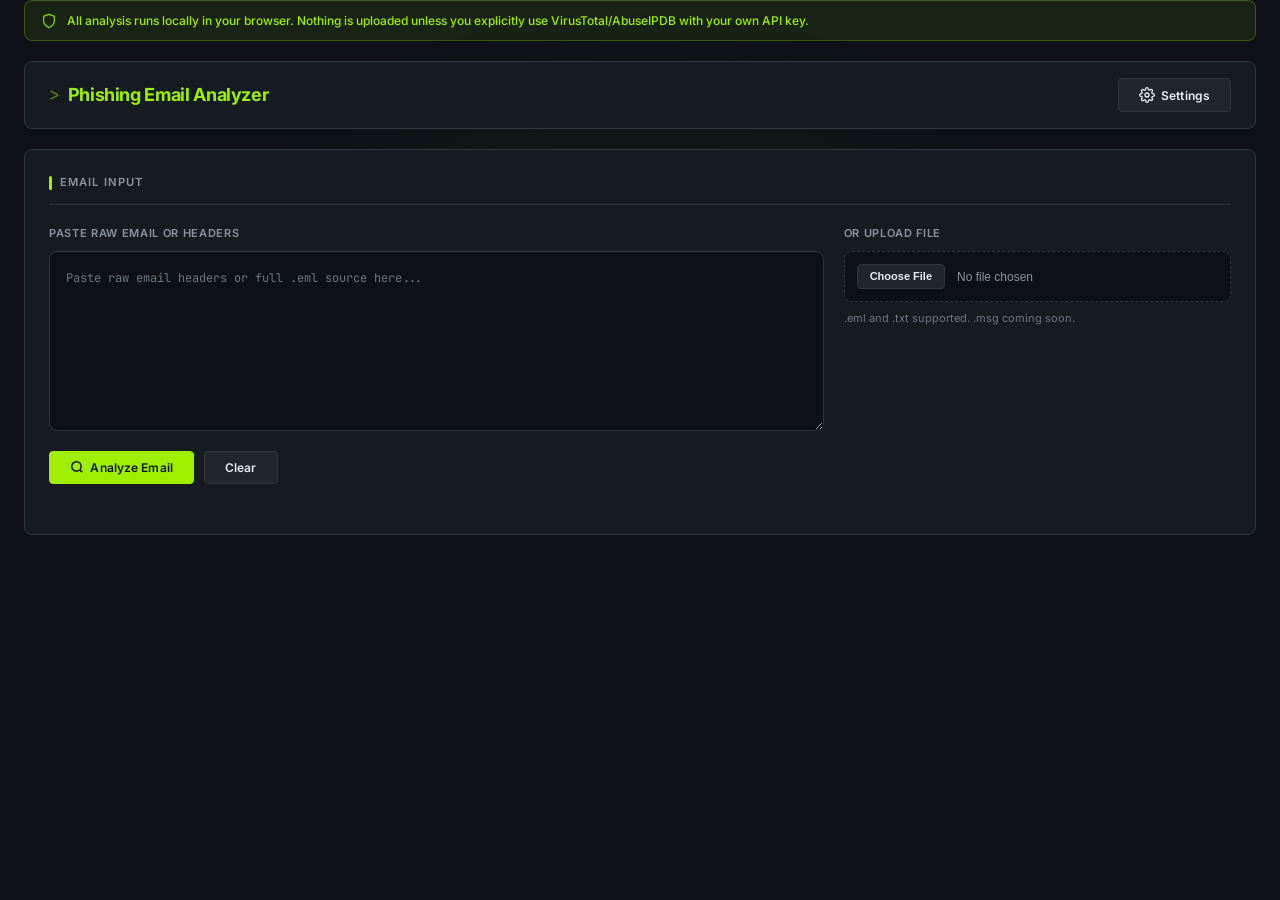
<file: index.html>
<!doctype html>
<html lang="en">
  <head>
    <meta charset="UTF-8" />
    <meta name="viewport" content="width=device-width, initial-scale=1.0" />
    <title>Phishing Email Analyzer</title>
    <link rel="preconnect" href="https://fonts.googleapis.com" />
    <link rel="preconnect" href="https://fonts.gstatic.com" crossorigin />
    <link
      href="https://fonts.googleapis.com/css2?family=Inter:wght@400;500;600;700;800&family=JetBrains+Mono:wght@400;500;600;700&display=swap"
      rel="stylesheet"
    />
    <link rel="stylesheet" href="styles/main.css" />
  </head>
  <body>
    <div class="app-container">
      <!-- Trust Banner -->
      <div class="trust-banner">
        <svg
          width="16"
          height="16"
          viewBox="0 0 24 24"
          fill="none"
          stroke="currentColor"
          stroke-width="2"
        >
          <path d="M12 22s8-4 8-10V5l-8-3-8 3v7c0 6 8 10 8 10z" />
        </svg>
        <span
          >All analysis runs locally in your browser. Nothing is uploaded unless
          you explicitly use VirusTotal/AbuseIPDB with your own API key.</span
        >
      </div>

      <!-- Header -->
      <header class="app-header">
        <h1>Phishing Email Analyzer</h1>
        <button id="settings-btn" class="btn btn-secondary" title="Settings">
          <svg
            width="16"
            height="16"
            viewBox="0 0 24 24"
            fill="none"
            stroke="currentColor"
            stroke-width="2"
          >
            <circle cx="12" cy="12" r="3" />
            <path
              d="M19.4 15a1.65 1.65 0 0 0 .33 1.82l.06.06a2 2 0 0 1 0 2.83 2 2 0 0 1-2.83 0l-.06-.06a1.65 1.65 0 0 0-1.82-.33 1.65 1.65 0 0 0-1 1.51V21a2 2 0 0 1-2 2 2 2 0 0 1-2-2v-.09A1.65 1.65 0 0 0 9 19.4a1.65 1.65 0 0 0-1.82.33l-.06.06a2 2 0 0 1-2.83 0 2 2 0 0 1 0-2.83l.06-.06a1.65 1.65 0 0 0 .33-1.82 1.65 1.65 0 0 0-1.51-1H3a2 2 0 0 1-2-2 2 2 0 0 1 2-2h.09A1.65 1.65 0 0 0 4.6 9a1.65 1.65 0 0 0-.33-1.82l-.06-.06a2 2 0 0 1 0-2.83 2 2 0 0 1 2.83 0l.06.06a1.65 1.65 0 0 0 1.82.33H9a1.65 1.65 0 0 0 1-1.51V3a2 2 0 0 1 2-2 2 2 0 0 1 2 2v.09a1.65 1.65 0 0 0 1 1.51 1.65 1.65 0 0 0 1.82-.33l.06-.06a2 2 0 0 1 2.83 0 2 2 0 0 1 0 2.83l-.06.06a1.65 1.65 0 0 0-.33 1.82V9a1.65 1.65 0 0 0 1.51 1H21a2 2 0 0 1 2 2 2 2 0 0 1-2 2h-.09a1.65 1.65 0 0 0-1.51 1z"
            />
          </svg>
          Settings
        </button>
      </header>

      <!-- Input Section -->
      <section id="input-section" class="panel">
        <h2>Email Input</h2>
        <div class="input-methods">
          <div class="input-method">
            <label for="email-input">Paste raw email or headers</label>
            <textarea
              id="email-input"
              placeholder="Paste raw email headers or full .eml source here..."
            ></textarea>
          </div>
          <div class="input-method">
            <label for="file-upload">Or upload file</label>
            <input type="file" id="file-upload" accept=".eml,.txt,.msg" />
            <small class="file-hint"
              >.eml and .txt supported. .msg coming soon.</small
            >
          </div>
        </div>
        <div class="input-actions">
          <button id="analyze-btn" class="btn btn-primary">
            <svg width="14" height="14" viewBox="0 0 24 24" fill="none" stroke="currentColor" stroke-width="2.5">
              <circle cx="11" cy="11" r="8"/><line x1="21" y1="21" x2="16.65" y2="16.65"/>
            </svg>
            Analyze Email
          </button>
          <button id="clear-btn" class="btn btn-secondary">Clear</button>
        </div>
        <div id="input-status" class="status-message"></div>
      </section>

      <!-- Quick Summary -->
      <section id="summary-section" class="panel hidden">
        <h2>Quick Summary</h2>
        <div id="summary-content"></div>
      </section>

      <!-- Verdict -->
      <section id="verdict-section" class="panel hidden">
        <h2>Analysis Result</h2>
        <div id="verdict-content"></div>
      </section>

      <!-- Authentication -->
      <section id="auth-section" class="panel hidden">
        <h2>Email Authentication</h2>
        <div id="auth-content"></div>
      </section>

      <!-- IOCs -->
      <section id="ioc-section" class="panel hidden">
        <h2>Indicators of Compromise</h2>
        <div id="ioc-content"></div>
      </section>

      <!-- Body & Language -->
      <section id="body-section" class="panel hidden">
        <h2>Body &amp; Language Analysis</h2>
        <div id="body-content"></div>
      </section>

      <!-- Headers -->
      <section id="headers-section" class="panel hidden">
        <h2>Email Headers</h2>
        <div id="headers-content"></div>
      </section>

      <!-- Settings Modal -->
      <div id="settings-modal" class="modal hidden">
        <div class="modal-content">
          <div class="modal-header">
            <h2>Settings</h2>
            <button id="close-settings" class="btn-close">&times;</button>
          </div>
          <div class="modal-body">
            <p class="settings-note">
              API keys are stored in this browser only. They are sent only to
              VirusTotal/AbuseIPDB when you click a lookup button.
            </p>

            <!-- Filled in by main.js: states plainly whether lookups can work
                 from wherever this page is currently being served. -->
            <div id="api-availability" class="api-notice"></div>

            <div class="setting-field">
              <label for="virustotal-key">VirusTotal API Key</label>
              <input
                type="password"
                id="virustotal-key"
                placeholder="Enter your VirusTotal API key"
              />
              <small>Used for URL, domain, IP, and file hash lookups</small>
            </div>

            <div class="setting-field">
              <label for="abuseipdb-key">AbuseIPDB API Key</label>
              <input
                type="password"
                id="abuseipdb-key"
                placeholder="Enter your AbuseIPDB API key"
              />
              <small>Used for IP address reputation lookups</small>
            </div>

            <div class="setting-field" id="proxy-field">
              <label for="cors-proxy-url">CORS Proxy URL (optional)</label>
              <input
                type="text"
                id="cors-proxy-url"
                placeholder="https://your-worker.workers.dev?url="
              />
              <small>
                Required for GitHub Pages deployments. See
                <a href="https://github.com/boode-hub/phishing-email-analyzer/blob/master/cors-worker.js" target="_blank">cors-worker.js</a>
                for setup.
              </small>
            </div>

            <div class="setting-actions">
              <button id="save-settings" class="btn btn-primary">
                Save Settings
              </button>
              <button id="clear-keys" class="btn btn-danger">
                Clear Saved Keys
              </button>
            </div>
          </div>
        </div>
      </div>
    </div>

    <script type="module" src="scripts/main.js"></script>
  </body>
</html>
</file>
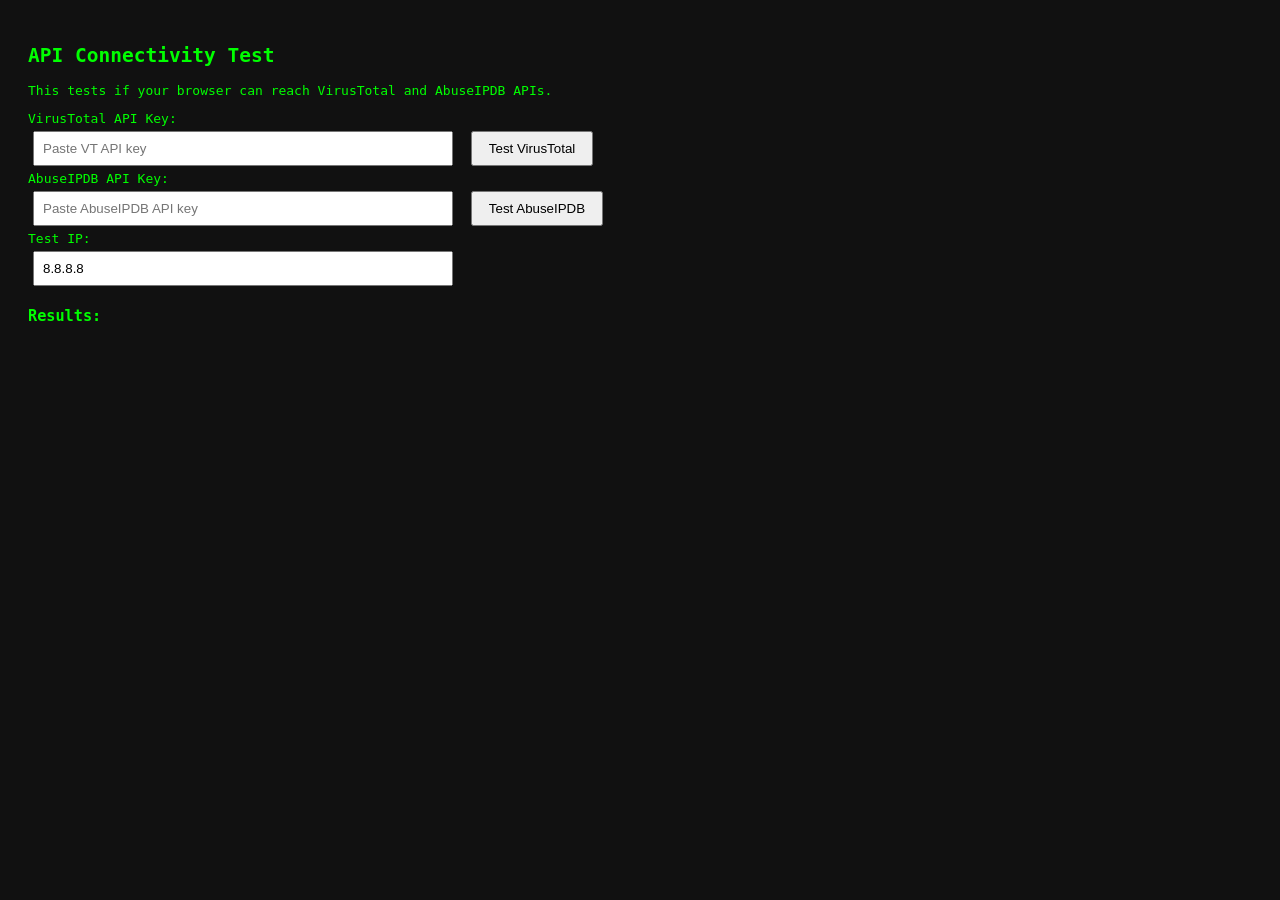
<file: test-api.html>
<!doctype html>
<html>
  <head>
    <title>API Test</title>
    <style>
      body {
        font-family: monospace;
        background: #111;
        color: #0f0;
        padding: 20px;
      }
      .log {
        margin: 5px 0;
        padding: 10px;
        background: #222;
        border-radius: 4px;
      }
      .error {
        color: #f44;
      }
      .success {
        color: #4f4;
      }
      input {
        width: 400px;
        padding: 8px;
        margin: 5px;
      }
      button {
        padding: 8px 16px;
        margin: 5px;
        cursor: pointer;
      }
    </style>
  </head>
  <body>
    <h2>API Connectivity Test</h2>
    <p>This tests if your browser can reach VirusTotal and AbuseIPDB APIs.</p>

    <div>
      <label>VirusTotal API Key:</label><br />
      <input type="text" id="vt-key" placeholder="Paste VT API key" />
      <button onclick="testVT()">Test VirusTotal</button>
    </div>

    <div>
      <label>AbuseIPDB API Key:</label><br />
      <input type="text" id="abuse-key" placeholder="Paste AbuseIPDB API key" />
      <button onclick="testAbuse()">Test AbuseIPDB</button>
    </div>

    <div>
      <label>Test IP:</label><br />
      <input type="text" id="test-ip" value="8.8.8.8" />
    </div>

    <h3>Results:</h3>
    <div id="results"></div>

    <script>
      function log(msg, type = "info") {
        const div = document.createElement("div");
        div.className = "log " + type;
        div.textContent = `[${new Date().toLocaleTimeString()}] ${msg}`;
        document.getElementById("results").appendChild(div);
      }

      async function testVT() {
        const key = document.getElementById("vt-key").value.trim();
        const ip = document.getElementById("test-ip").value.trim() || "8.8.8.8";

        if (!key) {
          log("Please enter a VT API key", "error");
          return;
        }

        log("Testing VirusTotal API...");
        log("Key prefix: " + key.substring(0, 8) + "...");
        log("Origin: " + window.location.origin);

        try {
          const controller = new AbortController();
          const timeout = setTimeout(() => controller.abort(), 10000);

          const response = await fetch(
            `https://www.virustotal.com/api/v3/ip_addresses/${ip}`,
            {
              method: "GET",
              headers: {
                "x-apikey": key,
                Accept: "application/json",
              },
              signal: controller.signal,
            },
          );

          clearTimeout(timeout);
          log(
            "Response status: " + response.status,
            response.ok ? "success" : "error",
          );
          log("Response type: " + response.type);

          // Try to get headers
          const headers = {};
          response.headers.forEach((v, k) => {
            headers[k] = v;
          });
          log("Response headers: " + JSON.stringify(headers));

          if (response.ok) {
            const data = await response.json();
            log(
              "SUCCESS! Data: " +
                JSON.stringify(
                  data.data?.attributes?.last_analysis_stats || {},
                ),
              "success",
            );
          } else {
            const text = await response.text();
            log("Error body: " + text.substring(0, 200), "error");
          }
        } catch (error) {
          log("CATCH ERROR: " + error.name + ": " + error.message, "error");
          log("Error stack: " + error.stack, "error");

          if (error.name === "TypeError" && error.message.includes("fetch")) {
            log(
              "DIAGNOSIS: This is a CORS error. The browser blocked the response because VirusTotal does not send Access-Control-Allow-Origin headers.",
              "error",
            );
            log(
              'SOLUTION: Use the "Open in VirusTotal" link instead, or run the app locally with a proxy server.',
              "error",
            );
          }
        }
      }

      async function testAbuse() {
        const key = document.getElementById("abuse-key").value.trim();
        const ip = document.getElementById("test-ip").value.trim() || "8.8.8.8";

        if (!key) {
          log("Please enter an AbuseIPDB API key", "error");
          return;
        }

        log("Testing AbuseIPDB API...");
        log("Key prefix: " + key.substring(0, 8) + "...");
        log("Origin: " + window.location.origin);

        try {
          const controller = new AbortController();
          const timeout = setTimeout(() => controller.abort(), 10000);

          const response = await fetch(
            `https://api.abuseipdb.com/api/v2/check?ipAddress=${ip}&maxAgeInDays=90`,
            {
              method: "GET",
              headers: {
                Key: key,
                Accept: "application/json",
              },
              signal: controller.signal,
            },
          );

          clearTimeout(timeout);
          log(
            "Response status: " + response.status,
            response.ok ? "success" : "error",
          );
          log("Response type: " + response.type);

          const headers = {};
          response.headers.forEach((v, k) => {
            headers[k] = v;
          });
          log("Response headers: " + JSON.stringify(headers));

          if (response.ok) {
            const data = await response.json();
            log("SUCCESS! Data: " + JSON.stringify(data.data || {}), "success");
          } else {
            const text = await response.text();
            log("Error body: " + text.substring(0, 200), "error");
          }
        } catch (error) {
          log("CATCH ERROR: " + error.name + ": " + error.message, "error");
          log("Error stack: " + error.stack, "error");

          if (error.name === "TypeError" && error.message.includes("fetch")) {
            log(
              "DIAGNOSIS: This is a CORS error. The browser blocked the response because AbuseIPDB does not send Access-Control-Allow-Origin headers.",
              "error",
            );
            log(
              'SOLUTION: Use the "Open in AbuseIPDB" link instead, or run the app locally with a proxy server.',
              "error",
            );
          }
        }
      }
    </script>
  </body>
</html>
</file>
<file: styles/main.css>
/* ============================================
   Phishing Email Analyzer — HackTheBox Theme
   ============================================ */

/* ===== DESIGN TOKENS ===== */
:root {
  /* Backgrounds — HTB layered system */
  --bg-deep: #0d1117;
  --bg-base: #161b22;
  --bg-elevated: #21262d;
  --bg-surface: #30363d;
  --bg-overlay: rgba(13, 17, 23, 0.85);

  /* Accent — HTB brand green */
  --accent: #9fef00;
  --accent-hover: #b3ff33;
  --accent-dim: #6b9e00;
  --accent-bg: rgba(159, 239, 0, 0.08);
  --accent-border: rgba(159, 239, 0, 0.25);
  --accent-glow: rgba(159, 239, 0, 0.15);

  /* Semantic colors */
  --green: #9fef00;
  --green-bg: rgba(159, 239, 0, 0.08);
  --green-border: rgba(159, 239, 0, 0.25);
  --red: #ff7b72;
  --red-bg: rgba(255, 123, 114, 0.08);
  --red-border: rgba(255, 123, 114, 0.25);
  --yellow: #d29922;
  --yellow-bg: rgba(210, 153, 34, 0.08);
  --yellow-border: rgba(210, 153, 34, 0.25);
  --blue: #58a6ff;
  --blue-bg: rgba(88, 166, 255, 0.08);
  --blue-border: rgba(88, 166, 255, 0.25);
  --purple: #bc8cff;
  --purple-bg: rgba(188, 140, 255, 0.08);
  --purple-border: rgba(188, 140, 255, 0.25);

  /* Text */
  --text: #e6edf3;
  --text-secondary: #8b949e;
  --text-muted: #6e7681;

  /* Borders */
  --border: #30363d;
  --border-light: #21262d;
  --border-hover: #9fef00;

  /* Spacing */
  --radius-sm: 4px;
  --radius-md: 6px;
  --radius-lg: 8px;
  --radius-xl: 12px;
  --radius-full: 9999px;

  /* Transitions */
  --transition: 0.15s ease-in-out;
  --transition-slow: 0.25s ease-in-out;
}

/* ===== RESET ===== */
*,
*::before,
*::after {
  box-sizing: border-box;
  margin: 0;
  padding: 0;
}

html {
  scroll-behavior: smooth;
  -webkit-font-smoothing: antialiased;
  -moz-osx-font-smoothing: grayscale;
}

body {
  font-family: "Inter", -apple-system, BlinkMacSystemFont, "Segoe UI", sans-serif;
  font-size: 13px;
  line-height: 1.6;
  color: var(--text);
  background: var(--bg-deep);
  min-height: 100vh;
  overflow-x: hidden;
}

/* ===== SCROLLBAR ===== */
::-webkit-scrollbar {
  width: 6px;
  height: 6px;
}
::-webkit-scrollbar-track {
  background: var(--bg-base);
}
::-webkit-scrollbar-thumb {
  background: var(--border);
  border-radius: 3px;
}
::-webkit-scrollbar-thumb:hover {
  background: var(--text-muted);
}

/* ===== SELECTION ===== */
::selection {
  background: var(--accent-bg);
  color: var(--accent);
}

/* ===== APP CONTAINER ===== */
.app-container {
  max-width: 1280px;
  margin: 0 auto;
  padding: 0 1.5rem 3rem;
  position: relative;
}

/* Subtle radial glow at top */
.app-container::before {
  content: "";
  position: fixed;
  top: 0;
  left: 50%;
  transform: translateX(-50%);
  width: 800px;
  height: 400px;
  background: radial-gradient(ellipse at center, rgba(159, 239, 0, 0.03) 0%, transparent 70%);
  pointer-events: none;
  z-index: 0;
}

/* ===== TRUST BANNER ===== */
.trust-banner {
  display: flex;
  align-items: center;
  gap: 0.625rem;
  padding: 0.625rem 1rem;
  background: var(--accent-bg);
  border: 1px solid var(--accent-border);
  border-radius: var(--radius-lg);
  color: var(--accent);
  font-size: 12px;
  font-weight: 500;
  margin-bottom: 1.25rem;
  position: relative;
  z-index: 1;
}
.trust-banner svg {
  flex-shrink: 0;
  opacity: 0.8;
}

/* ===== HEADER ===== */
.app-header {
  display: flex;
  justify-content: space-between;
  align-items: center;
  padding: 1rem 1.5rem;
  background: var(--bg-base);
  border: 1px solid var(--border);
  border-radius: var(--radius-lg);
  margin-bottom: 1.25rem;
  position: relative;
  z-index: 1;
}
.app-header h1 {
  font-size: 1.125rem;
  font-weight: 700;
  color: var(--accent);
  letter-spacing: -0.02em;
  display: flex;
  align-items: center;
  gap: 0.5rem;
}
.app-header h1::before {
  content: ">";
  font-family: "JetBrains Mono", "Roboto Mono", monospace;
  font-weight: 400;
  opacity: 0.5;
}

/* ===== PANELS ===== */
.panel {
  background: var(--bg-base);
  border: 1px solid var(--border);
  border-radius: var(--radius-lg);
  padding: 1.5rem;
  margin-bottom: 1rem;
  position: relative;
  z-index: 1;
  transition: border-color var(--transition);
}
.panel:hover {
  border-color: var(--border-hover);
  box-shadow: 0 0 20px var(--accent-glow);
}
.panel h2 {
  font-size: 0.7rem;
  font-weight: 600;
  text-transform: uppercase;
  letter-spacing: 0.1em;
  color: var(--text-secondary);
  margin-bottom: 1.25rem;
  padding-bottom: 0.75rem;
  border-bottom: 1px solid var(--border);
  display: flex;
  align-items: center;
  gap: 0.5rem;
}
.panel h2::before {
  content: "";
  width: 3px;
  height: 14px;
  background: var(--accent);
  border-radius: 2px;
}

/* ===== INPUT SECTION ===== */
.input-methods {
  display: grid;
  grid-template-columns: 2fr 1fr;
  gap: 1.25rem;
  margin-bottom: 1.25rem;
}
.input-method {
  display: flex;
  flex-direction: column;
}
.input-method label {
  font-weight: 600;
  margin-bottom: 0.5rem;
  color: var(--text-secondary);
  font-size: 11px;
  text-transform: uppercase;
  letter-spacing: 0.06em;
}

/* Terminal-style textarea */
textarea {
  width: 100%;
  min-height: 180px;
  padding: 1rem;
  background: var(--bg-deep);
  border: 1px solid var(--border);
  border-radius: var(--radius-lg);
  color: var(--accent);
  font-family: "JetBrains Mono", "Roboto Mono", "Fira Code", monospace;
  font-size: 12px;
  line-height: 1.7;
  resize: vertical;
  transition: all var(--transition);
  caret-color: var(--accent);
}
textarea::placeholder {
  color: var(--text-muted);
}
textarea:focus {
  outline: none;
  border-color: var(--accent);
  box-shadow: 0 0 0 3px var(--accent-glow), 0 0 20px var(--accent-glow);
}

/* File upload */
input[type="file"] {
  padding: 0.75rem;
  background: var(--bg-deep);
  border: 1px dashed var(--border);
  border-radius: var(--radius-lg);
  color: var(--text-secondary);
  width: 100%;
  font-size: 12px;
  cursor: pointer;
  transition: all var(--transition);
}
input[type="file"]:hover {
  border-color: var(--accent);
  border-style: solid;
}
input[type="file"]::file-selector-button {
  background: var(--bg-elevated);
  color: var(--text);
  border: 1px solid var(--border);
  border-radius: var(--radius-sm);
  padding: 0.35rem 0.75rem;
  font-size: 11px;
  font-weight: 600;
  cursor: pointer;
  margin-right: 0.75rem;
  transition: all var(--transition);
}
input[type="file"]::file-selector-button:hover {
  background: var(--border);
}
.file-hint {
  color: var(--text-muted);
  font-size: 11px;
  margin-top: 0.5rem;
}

/* Input actions */
.input-actions {
  display: flex;
  gap: 0.625rem;
  margin-bottom: 0.5rem;
}

/* ===== BUTTONS ===== */
.btn {
  padding: 0.5rem 1.25rem;
  border-radius: var(--radius-sm);
  font-size: 12px;
  font-weight: 600;
  cursor: pointer;
  border: 1px solid transparent;
  transition: all var(--transition);
  display: inline-flex;
  align-items: center;
  gap: 0.4rem;
  font-family: "Inter", sans-serif;
  letter-spacing: 0.01em;
}
.btn-primary {
  background: var(--accent);
  color: #0d1117;
  border-color: var(--accent);
}
.btn-primary:hover {
  background: var(--accent-hover);
  border-color: var(--accent-hover);
  box-shadow: 0 0 15px var(--accent-glow);
}
.btn-primary:active {
  transform: scale(0.98);
}
.btn-secondary {
  background: var(--bg-elevated);
  color: var(--text);
  border-color: var(--border);
}
.btn-secondary:hover {
  background: var(--bg-surface);
  border-color: var(--text-muted);
}
.btn-danger {
  background: var(--red-bg);
  color: var(--red);
  border-color: var(--red-border);
}
.btn-danger:hover {
  background: rgba(255, 123, 114, 0.15);
  border-color: var(--red);
}
.btn-sm {
  padding: 0.25rem 0.625rem;
  font-size: 11px;
  background: var(--bg-elevated);
  border: 1px solid var(--border);
  color: var(--text-secondary);
  border-radius: var(--radius-sm);
  cursor: pointer;
  transition: all var(--transition);
  font-family: "Inter", sans-serif;
}
.btn-sm:hover {
  background: var(--bg-surface);
  color: var(--text);
  border-color: var(--text-muted);
}
.btn-close {
  background: none;
  border: none;
  font-size: 1.5rem;
  color: var(--text-muted);
  cursor: pointer;
  transition: color var(--transition);
  line-height: 1;
}
.btn-close:hover {
  color: var(--text);
}

/* ===== STATUS MESSAGES ===== */
.status-message {
  padding: 0.5rem 0.875rem;
  border-radius: var(--radius-md);
  font-size: 12px;
  font-weight: 500;
  margin-top: 0.5rem;
  border: 1px solid transparent;
}
.status-message.error {
  background: var(--red-bg);
  color: var(--red);
  border-color: var(--red-border);
}
.status-message.success {
  background: var(--green-bg);
  color: var(--green);
  border-color: var(--green-border);
}
.status-message.info {
  background: var(--blue-bg);
  color: var(--blue);
  border-color: var(--blue-border);
}

/* ===== SUMMARY GRID ===== */
.summary-top-row {
  display: grid;
  grid-template-columns: 2fr 1fr;
  gap: 1rem;
  margin-bottom: 1rem;
}
.summary-bottom-row {
  display: grid;
  grid-template-columns: repeat(3, 1fr);
  gap: 1rem;
}

/* Auth card in summary */
.summary-auth-card {
  background: var(--bg-elevated);
  border: 1px solid var(--border);
  border-radius: var(--radius-lg);
  padding: 1rem 1.25rem;
  transition: all var(--transition);
}
.summary-auth-card:hover {
  border-color: var(--accent-border);
}
.auth-card-header {
  display: flex;
  align-items: center;
  gap: 0.5rem;
  margin-bottom: 0.75rem;
  color: var(--text-secondary);
  font-size: 0.7rem;
  font-weight: 600;
  text-transform: uppercase;
  letter-spacing: 0.08em;
}
.auth-card-header svg {
  color: var(--accent);
  opacity: 0.7;
}

/* Auth badge pills */
.auth-badges-row {
  display: flex;
  gap: 0.5rem;
  flex-wrap: wrap;
}
.auth-badge-pill {
  display: inline-flex;
  align-items: center;
  gap: 0.3rem;
  padding: 0.35rem 0.75rem;
  border-radius: var(--radius-full, 20px);
  font-size: 11px;
  font-weight: 700;
  font-family: "JetBrains Mono", monospace;
  letter-spacing: 0.03em;
  text-transform: uppercase;
  border: 1px solid transparent;
}
.auth-badge-pill.pass {
  background: var(--green-bg);
  color: var(--green);
  border-color: var(--green-border);
}
.auth-badge-pill.fail {
  background: var(--red-bg);
  color: var(--red);
  border-color: var(--red-border);
}
.auth-badge-pill.softfail {
  background: var(--yellow-bg);
  color: var(--yellow);
  border-color: var(--yellow-border);
}
.auth-badge-pill.none {
  background: var(--blue-bg);
  color: var(--blue);
  border-color: var(--blue-border);
}
.auth-badge-pill.unknown {
  background: var(--bg-surface);
  color: var(--text-muted);
  border-color: var(--border);
}

/* IOC count card in summary */
.summary-ioc-card {
  background: var(--bg-elevated);
  border: 1px solid var(--border);
  border-radius: var(--radius-lg);
  padding: 1rem 1.25rem;
  transition: all var(--transition);
}
.summary-ioc-card:hover {
  border-color: var(--accent-border);
}
.ioc-card-header {
  display: flex;
  align-items: center;
  gap: 0.5rem;
  margin-bottom: 0.75rem;
  color: var(--text-secondary);
  font-size: 0.7rem;
  font-weight: 600;
  text-transform: uppercase;
  letter-spacing: 0.08em;
}
.ioc-card-header svg {
  color: var(--accent);
  opacity: 0.7;
}
.ioc-count-grid {
  display: flex;
  gap: 0.75rem;
  flex-wrap: wrap;
}
.ioc-count-item {
  display: flex;
  flex-direction: column;
  align-items: center;
  padding: 0.5rem 0.75rem;
  background: var(--bg-surface);
  border-radius: var(--radius-md);
  min-width: 60px;
  border: 1px solid var(--border);
}
.ioc-count-item.high {
  border-color: var(--red-border);
  background: var(--red-bg);
}
.ioc-count-num {
  font-size: 1.25rem;
  font-weight: 800;
  font-family: "JetBrains Mono", monospace;
  color: var(--text);
  line-height: 1;
}
.ioc-count-item.high .ioc-count-num {
  color: var(--red);
}
.ioc-count-label {
  font-size: 10px;
  color: var(--text-muted);
  text-transform: uppercase;
  letter-spacing: 0.05em;
  margin-top: 0.2rem;
}

.summary-grid {
  display: grid;
  grid-template-columns: repeat(auto-fill, minmax(280px, 1fr));
  gap: 1rem;
}
.summary-card {
  background: var(--bg-elevated);
  border: 1px solid var(--border);
  border-radius: var(--radius-lg);
  padding: 1rem;
  transition: all var(--transition);
}
.summary-card:hover {
  border-color: var(--accent-border);
}
.summary-card.risk-border-high {
  border-left: 3px solid var(--red);
}
.summary-card.risk-border-medium {
  border-left: 3px solid var(--yellow);
}
.summary-card.risk-border-low {
  border-left: 3px solid var(--green);
}
.summary-card.risk-border-neutral {
  border-left: 3px solid var(--text-muted);
}
.summary-card .card-header {
  display: flex;
  align-items: center;
  gap: 0.5rem;
  margin-bottom: 0.75rem;
  padding-bottom: 0.5rem;
  border-bottom: 1px solid var(--border);
}
.summary-card .card-header svg {
  color: var(--accent);
  opacity: 0.7;
}
.summary-card .card-header h3 {
  font-size: 0.7rem;
  font-weight: 600;
  color: var(--text-secondary);
  text-transform: uppercase;
  letter-spacing: 0.06em;
}
.summary-row {
  display: flex;
  justify-content: space-between;
  align-items: center;
  padding: 0.35rem 0;
  gap: 0.5rem;
}
.summary-row .label {
  color: var(--text-muted);
  font-size: 12px;
}
.summary-row .value {
  font-size: 12px;
  color: var(--text);
  text-align: right;
  word-break: break-all;
}
.summary-row .value.mono {
  font-family: "JetBrains Mono", "Roboto Mono", monospace;
}
.summary-row .value.verified {
  color: var(--green);
}
.summary-row .value.suspicious {
  color: var(--yellow);
}
.summary-row .value.malicious {
  color: var(--red);
  font-weight: 600;
}

/* ===== VERDICT ===== */
.verdict-box {
  padding: 2rem;
  border-radius: var(--radius-lg);
  text-align: center;
  margin-bottom: 1.25rem;
  border: 1px solid transparent;
}
.verdict-box.tier-high {
  background: var(--red-bg);
  border-color: var(--red-border);
}
.verdict-box.tier-medium {
  background: var(--yellow-bg);
  border-color: var(--yellow-border);
}
.verdict-box.tier-low {
  background: var(--green-bg);
  border-color: var(--green-border);
}
.verdict-tier {
  font-size: 1.75rem;
  font-weight: 800;
  margin-bottom: 0.5rem;
  letter-spacing: -0.02em;
}
.tier-high .verdict-tier {
  color: var(--red);
}
.tier-medium .verdict-tier {
  color: var(--yellow);
}
.tier-low .verdict-tier {
  color: var(--green);
}
.verdict-score {
  font-size: 1rem;
  color: var(--text-secondary);
  margin-bottom: 1rem;
  font-family: "JetBrains Mono", monospace;
}
.verdict-reasons {
  display: flex;
  flex-wrap: wrap;
  gap: 0.5rem;
  justify-content: center;
}
.reason-tag {
  background: var(--bg-elevated);
  padding: 0.3rem 0.75rem;
  border-radius: var(--radius-sm);
  font-size: 11px;
  border: 1px solid var(--border);
  color: var(--text-secondary);
}

/* Score breakdown */
.score-breakdown {
  display: grid;
  grid-template-columns: repeat(3, 1fr);
  gap: 1rem;
}
.score-item {
  display: flex;
  flex-direction: column;
  gap: 0.5rem;
}
.score-label {
  font-size: 10px;
  color: var(--text-muted);
  text-transform: uppercase;
  letter-spacing: 0.08em;
  font-weight: 600;
}
.score-bar {
  height: 6px;
  background: var(--bg-deep);
  border-radius: 3px;
  overflow: hidden;
}
.score-fill {
  height: 100%;
  background: var(--accent);
  border-radius: 3px;
  transition: width 0.4s ease;
  box-shadow: 0 0 8px var(--accent-glow);
}
.score-value {
  font-size: 12px;
  color: var(--text-secondary);
  font-family: "JetBrains Mono", monospace;
}

/* ===== AUTHENTICATION ===== */
.auth-mechanisms {
  display: grid;
  grid-template-columns: repeat(3, 1fr);
  gap: 0.75rem;
  margin-bottom: 1.25rem;
}
.auth-mech {
  padding: 1rem;
  border-radius: var(--radius-lg);
  border: 1px solid var(--border);
  background: var(--bg-elevated);
  transition: all var(--transition);
}
.auth-mech:hover {
  border-color: var(--accent-border);
}
.auth-mech.pass {
  border-left: 3px solid var(--green);
}
.auth-mech.fail {
  border-left: 3px solid var(--red);
}
.auth-mech.softfail {
  border-left: 3px solid var(--yellow);
}
.auth-mech.none {
  border-left: 3px solid var(--blue);
}
.auth-mech .mech-name {
  font-size: 11px;
  font-weight: 600;
  text-transform: uppercase;
  letter-spacing: 0.06em;
  color: var(--text-secondary);
  margin-bottom: 0.35rem;
}
.auth-mech .mech-status {
  font-size: 1rem;
  font-weight: 700;
  font-family: "JetBrains Mono", monospace;
}
.auth-mech.pass .mech-status {
  color: var(--green);
}
.auth-mech.fail .mech-status {
  color: var(--red);
}
.auth-mech.softfail .mech-status {
  color: var(--yellow);
}
.auth-mech.none .mech-status {
  color: var(--blue);
}
.auth-mech .mech-details {
  font-size: 11px;
  color: var(--text-muted);
  margin-top: 0.35rem;
  font-family: "JetBrains Mono", monospace;
  word-break: break-all;
}

/* Auth section headings */
.auth-section h3 {
  font-size: 0.7rem;
  font-weight: 600;
  text-transform: uppercase;
  letter-spacing: 0.08em;
  color: var(--text-secondary);
  margin-bottom: 0.75rem;
  display: flex;
  align-items: center;
  gap: 0.5rem;
}
.auth-section h3::before {
  content: "";
  width: 3px;
  height: 12px;
  background: var(--accent);
  border-radius: 2px;
}

/* Alignment table */
.alignment-table {
  width: 100%;
  border-collapse: collapse;
  font-size: 12px;
  margin-bottom: 1.25rem;
}
.alignment-table th {
  text-align: left;
  padding: 0.625rem 0.75rem;
  color: var(--text-muted);
  font-weight: 600;
  text-transform: uppercase;
  font-size: 10px;
  letter-spacing: 0.06em;
  border-bottom: 1px solid var(--border);
  background: var(--bg-elevated);
}
.alignment-table td {
  padding: 0.625rem 0.75rem;
  border-bottom: 1px solid var(--border-light);
  font-family: "JetBrains Mono", monospace;
  font-size: 11px;
}
.alignment-table tr:last-child td {
  border-bottom: none;
}
.alignment-table tr:hover td {
  background: var(--bg-elevated);
}
.alignment-table .verified {
  color: var(--green);
  font-weight: 600;
}
.alignment-table .malicious {
  color: var(--red);
  font-weight: 600;
}

/* Received chain */
.received-chain {
  display: flex;
  flex-direction: column;
  gap: 0.5rem;
}
.received-hop {
  display: flex;
  gap: 0.75rem;
  padding: 0.75rem;
  border: 1px solid var(--border);
  border-radius: var(--radius-lg);
  background: var(--bg-elevated);
  transition: all var(--transition);
}
.received-hop:hover {
  border-color: var(--accent-border);
}
.received-hop.suspicious-hop {
  border-color: var(--red-border);
  background: var(--red-bg);
}
.hop-num {
  width: 28px;
  height: 28px;
  display: flex;
  align-items: center;
  justify-content: center;
  background: var(--bg-surface);
  border-radius: 50%;
  font-size: 11px;
  font-weight: 700;
  color: var(--text-secondary);
  flex-shrink: 0;
  font-family: "JetBrains Mono", monospace;
}
.hop-details {
  flex: 1;
}
.hop-from,
.hop-by,
.hop-ip,
.hop-date {
  font-size: 12px;
  color: var(--text-secondary);
  margin-bottom: 0.15rem;
}
.hop-warning {
  margin-top: 0.25rem;
  color: var(--red);
  font-size: 11px;
  font-weight: 600;
}

/* ===== IOC SECTION ===== */
.ioc-section {
  margin-bottom: 1.5rem;
}
.ioc-section:last-child {
  margin-bottom: 0;
}
.ioc-section h3 {
  font-size: 0.7rem;
  font-weight: 600;
  color: var(--text-secondary);
  text-transform: uppercase;
  letter-spacing: 0.06em;
  margin-bottom: 0.75rem;
  display: flex;
  align-items: center;
  gap: 0.5rem;
}
.ioc-section h3::before {
  content: "";
  width: 3px;
  height: 12px;
  background: var(--accent);
  border-radius: 2px;
}

/* IOC table */
.ioc-table {
  width: 100%;
  border-collapse: collapse;
  font-size: 12px;
}
.ioc-table th {
  text-align: left;
  padding: 0.625rem 0.75rem;
  border-bottom: 1px solid var(--border);
  color: var(--text-muted);
  font-weight: 600;
  text-transform: uppercase;
  font-size: 10px;
  letter-spacing: 0.06em;
  background: var(--bg-elevated);
}
.ioc-table td {
  padding: 0.625rem 0.75rem;
  border-bottom: 1px solid var(--border-light);
  vertical-align: top;
}
.ioc-table tr:last-child td {
  border-bottom: none;
}
.ioc-table tr:hover td {
  background: var(--bg-elevated);
}
.ioc-row {
  transition: background var(--transition);
}
.ioc-row:hover {
  background: var(--bg-elevated);
}
.ioc-value-cell {
  width: 40%;
}
.ioc-risk-cell {
  width: 20%;
}

.ioc-original,
.ioc-defanged {
  display: block;
  font-family: "JetBrains Mono", monospace;
  font-size: 11px;
  word-break: break-all;
  color: var(--text);
}
.ioc-defanged.hidden {
  display: none;
}

/* Risk tags */
.risk-tag {
  display: inline-block;
  padding: 0.15rem 0.5rem;
  border-radius: var(--radius-sm);
  font-size: 10px;
  font-weight: 600;
  text-transform: uppercase;
  letter-spacing: 0.03em;
}
.risk-tag.high {
  background: var(--red-bg);
  color: var(--red);
  border: 1px solid var(--red-border);
}
.risk-tag.medium {
  background: var(--yellow-bg);
  color: var(--yellow);
  border: 1px solid var(--yellow-border);
}
.risk-tag.low {
  background: var(--green-bg);
  color: var(--green);
  border: 1px solid var(--green-border);
}

/* IOC actions */
.ioc-actions {
  display: flex;
  gap: 0.35rem;
  flex-wrap: wrap;
  align-items: center;
}
.ioc-lookup-btns {
  display: flex;
  gap: 0.35rem;
}

/* Prominent IOC lookup buttons */
.btn-ioc-lookup {
  display: inline-flex;
  align-items: center;
  gap: 0.3rem;
  padding: 0.3rem 0.625rem;
  font-size: 11px;
  font-weight: 600;
  border-radius: var(--radius-sm);
  cursor: pointer;
  transition: all var(--transition);
  font-family: "Inter", sans-serif;
  border: 1px solid transparent;
  white-space: nowrap;
}
.btn-ioc-lookup svg {
  flex-shrink: 0;
}

/* VT button — blue */
.btn-ioc-lookup.btn-vt {
  background: var(--blue-bg);
  border-color: var(--blue-border);
  color: var(--blue);
}
.btn-ioc-lookup.btn-vt:hover {
  background: rgba(88, 166, 255, 0.2);
  border-color: var(--blue);
  box-shadow: 0 0 10px rgba(88, 166, 255, 0.15);
}

/* AbuseIPDB button — purple */
.btn-ioc-lookup.btn-abuse {
  background: var(--purple-bg);
  border-color: var(--purple-border);
  color: var(--purple);
}
.btn-ioc-lookup.btn-abuse:hover {
  background: rgba(188, 140, 255, 0.2);
  border-color: var(--purple);
  box-shadow: 0 0 10px rgba(188, 140, 255, 0.15);
}

/* Disabled state */
.btn-ioc-lookup.disabled {
  opacity: 0.4;
  cursor: pointer;
}
.btn-ioc-lookup.disabled:hover {
  opacity: 0.7;
}

/* Old button styles (kept for compatibility) */
.btn-lookup {
  padding: 0.25rem 0.625rem;
  font-size: 11px;
  background: var(--blue-bg);
  border: 1px solid var(--blue-border);
  color: var(--blue);
  border-radius: var(--radius-sm);
  cursor: pointer;
  transition: all var(--transition);
  font-family: "Inter", sans-serif;
  font-weight: 500;
}
.btn-lookup:hover {
  background: rgba(88, 166, 255, 0.15);
  border-color: var(--blue);
}
.lookup-hint {
  font-size: 10px;
  color: var(--text-muted);
  font-style: italic;
}

/* ===== BODY & LANGUAGE ===== */
.body-tabs {
  display: flex;
  gap: 0;
  margin-bottom: 1rem;
  border-bottom: 1px solid var(--border);
}
.tab-btn {
  padding: 0.5rem 1rem;
  background: none;
  border: none;
  border-bottom: 2px solid transparent;
  color: var(--text-muted);
  font-size: 12px;
  font-weight: 500;
  cursor: pointer;
  transition: all var(--transition);
  font-family: "Inter", sans-serif;
}
.tab-btn:hover {
  color: var(--text);
}
.tab-btn.active {
  color: var(--accent);
  border-bottom-color: var(--accent);
}

.tab-content.hidden {
  display: none;
}

.body-text {
  background: var(--bg-deep);
  border: 1px solid var(--border);
  border-radius: var(--radius-lg);
  padding: 1rem;
  font-family: "JetBrains Mono", monospace;
  font-size: 12px;
  line-height: 1.8;
  color: var(--text);
  white-space: pre-wrap;
  overflow-x: auto;
  max-height: 400px;
  overflow-y: auto;
}

.html-preview {
  width: 100%;
  height: 300px;
  border: 1px solid var(--border);
  border-radius: var(--radius-lg);
  background: #fff;
}

/* Language analysis */
.language-panel {
  margin-top: 1.25rem;
}
.language-panel h3 {
  font-size: 0.7rem;
  font-weight: 600;
  text-transform: uppercase;
  letter-spacing: 0.08em;
  color: var(--text-secondary);
  margin-bottom: 0.75rem;
  display: flex;
  align-items: center;
  gap: 0.5rem;
}
.language-panel h3::before {
  content: "";
  width: 3px;
  height: 12px;
  background: var(--accent);
  border-radius: 2px;
}
.lang-summary {
  color: var(--text-secondary);
  font-size: 12px;
  margin-bottom: 0.75rem;
  padding: 0.5rem 0.75rem;
  background: var(--bg-elevated);
  border-radius: var(--radius-md);
  border-left: 3px solid var(--accent);
}
.lang-categories {
  display: flex;
  flex-wrap: wrap;
  gap: 0.5rem;
  margin-bottom: 1rem;
}
.lang-category {
  padding: 0.5rem 0.75rem;
  border-radius: var(--radius-md);
  border: 1px solid var(--border);
  background: var(--bg-elevated);
  min-width: 120px;
}
.lang-category-header {
  display: flex;
  justify-content: space-between;
  align-items: center;
  margin-bottom: 0.25rem;
}
.lang-cat-name {
  font-size: 11px;
  font-weight: 600;
  text-transform: uppercase;
  color: var(--text-secondary);
}
.lang-cat-count {
  font-size: 14px;
  font-weight: 700;
  font-family: "JetBrains Mono", monospace;
  color: var(--accent);
}
.lang-cat-phrases {
  display: flex;
  flex-wrap: wrap;
  gap: 0.25rem;
}
.lang-phrase {
  font-size: 10px;
  padding: 0.15rem 0.4rem;
  background: var(--bg-surface);
  border-radius: var(--radius-sm);
  color: var(--text-muted);
  font-family: "JetBrains Mono", monospace;
}

/* Language highlights in body text */
mark.lang-highlight {
  padding: 0.1rem 0.25rem;
  border-radius: 2px;
  font-weight: 500;
}
mark.lang-highlight.urgency {
  background: var(--yellow-bg);
  color: var(--yellow);
}
mark.lang-highlight.authority {
  background: var(--red-bg);
  color: var(--red);
}
mark.lang-highlight.financial {
  background: var(--blue-bg);
  color: var(--blue);
}
mark.lang-highlight.credential {
  background: var(--purple-bg);
  color: var(--purple);
}

/* Language flags in verdict */
.lang-flags-section {
  margin-top: 0.75rem;
}
.lang-flags-section h4 {
  font-size: 0.65rem;
  font-weight: 600;
  text-transform: uppercase;
  letter-spacing: 0.08em;
  color: var(--text-secondary);
  margin-bottom: 0.5rem;
}
.lang-flag {
  display: inline-flex;
  align-items: center;
  gap: 0.35rem;
  padding: 0.2rem 0.5rem;
  margin: 0.15rem;
  background: var(--bg-surface);
  border: 1px solid var(--border);
  border-radius: var(--radius-sm);
  font-size: 11px;
}
.lang-flag .flag-name {
  color: var(--text-secondary);
  text-transform: capitalize;
}
.lang-flag .flag-count {
  color: var(--accent);
  font-weight: 700;
  font-family: "JetBrains Mono", monospace;
}

/* Legacy highlight marks */
mark.highlight-urgency {
  background: var(--yellow-bg);
  color: var(--yellow);
  padding: 0.1rem 0.2rem;
  border-radius: 2px;
}
mark.highlight-authority {
  background: var(--red-bg);
  color: var(--red);
  padding: 0.1rem 0.2rem;
  border-radius: 2px;
}
mark.highlight-financial {
  background: var(--blue-bg);
  color: var(--blue);
  padding: 0.1rem 0.2rem;
  border-radius: 2px;
}
mark.highlight-credential {
  background: var(--purple-bg);
  color: var(--purple);
  padding: 0.1rem 0.2rem;
  border-radius: 2px;
}

/* ===== HEADERS TABLE ===== */
.headers-table-wrapper {
  position: relative;
}
.headers-table {
  width: 100%;
  border-collapse: collapse;
  font-size: 12px;
}
.headers-table th {
  text-align: left;
  padding: 0.625rem 0.75rem;
  color: var(--text-muted);
  font-weight: 600;
  text-transform: uppercase;
  font-size: 10px;
  letter-spacing: 0.06em;
  border-bottom: 1px solid var(--border);
  background: var(--bg-elevated);
}
.headers-table td {
  padding: 0.625rem 0.75rem;
  border-bottom: 1px solid var(--border-light);
  vertical-align: top;
}
.headers-table tr:last-child td {
  border-bottom: none;
}
.headers-table tr:hover td {
  background: var(--bg-elevated);
}
.headers-table .header-name {
  font-family: "JetBrains Mono", monospace;
  font-size: 11px;
  color: var(--accent);
  white-space: nowrap;
  width: 180px;
  font-weight: 500;
}
.headers-table .header-value {
  font-family: "JetBrains Mono", monospace;
  font-size: 11px;
  color: var(--text);
  word-break: break-all;
}

/* ===== LOOKUP RESULTS ===== */
.lookup-result-row {
  background: var(--bg-base);
}
.lookup-result-row.hidden {
  display: none;
}
.lookup-result-cell {
  padding: 0.75rem 1rem;
  border-top: 1px solid var(--border);
}
.lookup-result-content {
  font-size: 12px;
}
.lookup-loading {
  color: var(--blue);
  font-style: italic;
  display: flex;
  align-items: center;
  gap: 0.5rem;
}
.lookup-loading::before {
  content: "";
  width: 14px;
  height: 14px;
  border: 2px solid var(--border);
  border-top-color: var(--blue);
  border-radius: 50%;
  animation: spin 0.6s linear infinite;
}
@keyframes spin {
  to { transform: rotate(360deg); }
}
.lookup-error {
  color: var(--red);
  font-weight: 500;
}
.lookup-info {
  color: var(--text-secondary);
  font-style: italic;
}
.lookup-result {
  background: var(--bg-elevated);
  border: 1px solid var(--border);
  border-radius: var(--radius-lg);
  padding: 0.875rem;
}
.lookup-header {
  display: flex;
  justify-content: space-between;
  align-items: center;
  margin-bottom: 0.5rem;
  padding-bottom: 0.5rem;
  border-bottom: 1px solid var(--border);
}
.lookup-header strong {
  color: var(--text);
  font-size: 13px;
}
.lookup-reputation {
  font-size: 10px;
  font-weight: 700;
  padding: 0.2rem 0.625rem;
  border-radius: var(--radius-sm);
  text-transform: uppercase;
  letter-spacing: 0.05em;
}
.lookup-reputation.lookup-malicious {
  background: var(--red-bg);
  color: var(--red);
  border: 1px solid var(--red-border);
}
.lookup-reputation.lookup-suspicious {
  background: var(--yellow-bg);
  color: var(--yellow);
  border: 1px solid var(--yellow-border);
}
.lookup-reputation.lookup-clean {
  background: var(--green-bg);
  color: var(--green);
  border: 1px solid var(--green-border);
}
.lookup-stats {
  display: flex;
  flex-wrap: wrap;
  gap: 0.5rem;
  margin-bottom: 0.5rem;
}
.lookup-stats .stat {
  font-size: 11px;
  padding: 0.2rem 0.5rem;
  border-radius: var(--radius-sm);
  background: var(--bg-surface);
  color: var(--text-secondary);
}
.lookup-stats .stat.malicious {
  color: var(--red);
  background: var(--red-bg);
}
.lookup-stats .stat.suspicious {
  color: var(--yellow);
  background: var(--yellow-bg);
}
.lookup-stats .stat.harmless {
  color: var(--green);
  background: var(--green-bg);
}
.lookup-stats .stat.undetected {
  color: var(--text-muted);
}
.lookup-date,
.lookup-domain,
.lookup-usage,
.lookup-rep-score,
.lookup-meta {
  font-size: 11px;
  color: var(--text-muted);
  margin-top: 0.25rem;
  display: flex;
  align-items: center;
  gap: 0.35rem;
}
.lookup-meta::before {
  content: "";
  width: 4px;
  height: 4px;
  background: var(--accent);
  border-radius: 50%;
  flex-shrink: 0;
}

/* Lookup actions row */
.lookup-actions {
  display: flex;
  gap: 0.5rem;
  margin-top: 0.75rem;
  padding-top: 0.75rem;
  border-top: 1px solid var(--border);
  align-items: center;
}

/* Header with actions */
.lookup-header-actions {
  display: flex;
  align-items: center;
  gap: 0.5rem;
}

/* Rescan button */
.btn-rescan {
  display: inline-flex;
  align-items: center;
  gap: 0.3rem;
  padding: 0.3rem 0.75rem;
  font-size: 11px;
  font-weight: 600;
  background: var(--accent-bg);
  border: 1px solid var(--accent-border);
  color: var(--accent);
  border-radius: var(--radius-sm);
  cursor: pointer;
  transition: all var(--transition);
  font-family: "Inter", sans-serif;
}
.btn-rescan:hover {
  background: rgba(159, 239, 0, 0.15);
  border-color: var(--accent);
  box-shadow: 0 0 10px var(--accent-glow);
}
.btn-rescan:disabled {
  opacity: 0.5;
  cursor: not-allowed;
}
.btn-rescan.rescan-queued {
  background: var(--blue-bg);
  border-color: var(--blue-border);
  color: var(--blue);
}
.btn-rescan.rescan-failed {
  background: var(--red-bg);
  border-color: var(--red-border);
  color: var(--red);
}

/* Open in VT web link */
.btn-vt-web {
  display: inline-flex;
  align-items: center;
  gap: 0.3rem;
  padding: 0.3rem 0.75rem;
  font-size: 11px;
  font-weight: 500;
  color: var(--text-muted);
  text-decoration: none;
  border: 1px solid var(--border);
  border-radius: var(--radius-sm);
  transition: all var(--transition);
}
.btn-vt-web:hover {
  color: var(--text);
  border-color: var(--text-muted);
}

/* ===== SETTINGS MODAL ===== */
.modal {
  position: fixed;
  top: 0;
  left: 0;
  width: 100%;
  height: 100%;
  background: rgba(0, 0, 0, 0.75);
  backdrop-filter: blur(4px);
  display: flex;
  align-items: center;
  justify-content: center;
  z-index: 1000;
}
.modal-content {
  background: var(--bg-base);
  border: 1px solid var(--border);
  border-radius: var(--radius-xl);
  max-width: 500px;
  width: 90%;
  max-height: 90vh;
  overflow-y: auto;
  box-shadow: 0 20px 60px rgba(0, 0, 0, 0.5);
}
.modal-header {
  display: flex;
  justify-content: space-between;
  align-items: center;
  padding: 1.25rem 1.5rem;
  border-bottom: 1px solid var(--border);
}
.modal-header h2 {
  margin: 0;
  font-size: 1rem;
  color: var(--text);
  font-weight: 600;
}
.modal-body {
  padding: 1.5rem;
}
.settings-note {
  padding: 0.625rem 0.875rem;
  background: var(--bg-elevated);
  border-radius: var(--radius-md);
  font-size: 12px;
  color: var(--text-muted);
  margin-bottom: 1.25rem;
  border-left: 3px solid var(--accent);
}
.setting-field {
  margin-bottom: 1.25rem;
}
.setting-field label {
  display: block;
  font-weight: 600;
  margin-bottom: 0.35rem;
  color: var(--text-secondary);
  font-size: 12px;
}
.setting-field input {
  width: 100%;
  padding: 0.5rem 0.75rem;
  background: var(--bg-deep);
  border: 1px solid var(--border);
  border-radius: var(--radius-md);
  color: var(--text);
  font-family: "JetBrains Mono", monospace;
  font-size: 12px;
  transition: all var(--transition);
}
.setting-field input:focus {
  outline: none;
  border-color: var(--accent);
  box-shadow: 0 0 0 3px var(--accent-glow);
}
.setting-field small {
  display: block;
  margin-top: 0.35rem;
  color: var(--text-muted);
  font-size: 11px;
}
.setting-field small a {
  color: var(--accent);
  text-decoration: none;
}
.setting-field small a:hover {
  text-decoration: underline;
}
.setting-actions {
  display: flex;
  gap: 0.625rem;
  justify-content: flex-end;
  padding-top: 0.5rem;
}

/* ===== UTILITIES ===== */
.hidden {
  display: none !important;
}

.mono {
  font-family: "JetBrains Mono", "Roboto Mono", monospace;
}

/* ===== RESPONSIVE ===== */
@media (max-width: 768px) {
  .app-container {
    padding: 0 0.75rem 2rem;
  }
  .input-methods {
    grid-template-columns: 1fr;
  }
  .score-breakdown {
    grid-template-columns: 1fr;
  }
  .auth-mechanisms {
    grid-template-columns: 1fr;
  }
  .summary-grid {
    grid-template-columns: 1fr;
  }
  .summary-top-row {
    grid-template-columns: 1fr;
  }
  .summary-bottom-row {
    grid-template-columns: 1fr;
  }
  .auth-badges-row {
    gap: 0.35rem;
  }
  .auth-badge-pill {
    font-size: 10px;
    padding: 0.25rem 0.5rem;
  }
  .ioc-count-grid {
    gap: 0.5rem;
  }
  .ioc-count-item {
    min-width: 50px;
    padding: 0.4rem 0.5rem;
  }
  .app-header {
    padding: 0.75rem 1rem;
  }
  .panel {
    padding: 1rem;
  }
}

@media (max-width: 480px) {
  body {
    font-size: 12px;
  }
  .app-header h1 {
    font-size: 1rem;
  }
  .verdict-tier {
    font-size: 1.25rem;
  }
}

/* ===== LARGE RESULTS =====
   Long values (200+ character tracking URLs, base64 DKIM signatures) used to
   run off the side of the page: body sets overflow-x:hidden, and no table had
   a scroll container, so the overflow was clipped and unreachable. Each wide
   table now scrolls inside its own box. */
.table-scroll {
  overflow-x: auto;
  max-width: 100%;
  -webkit-overflow-scrolling: touch;
}
.table-scroll > table {
  min-width: 100%;
}
.ioc-table .ioc-value-cell {
  max-width: 520px;
  word-break: break-all;
  overflow-wrap: anywhere;
}
.ioc-table .ioc-actions {
  white-space: nowrap;
}

/* Header dump: collapsed by default, and capped so it cannot push the rest of
   the report off-screen once expanded. */
.headers-details > .headers-summary {
  cursor: pointer;
  padding: 0.625rem 0.75rem;
  color: var(--accent);
  font-size: 12px;
  font-weight: 600;
  border: 1px solid var(--border);
  border-radius: 6px;
  background: var(--bg-elevated);
  user-select: none;
}
.headers-details[open] > .headers-summary {
  margin-bottom: 0.75rem;
}
.headers-scroll {
  max-height: 60vh;
  overflow-y: auto;
}
.headers-table .header-value {
  max-width: 640px;
  overflow-wrap: anywhere;
}

/* "Show all N" control under a truncated IOC table. */
.ioc-more {
  display: flex;
  align-items: center;
  gap: 0.75rem;
  padding: 0.625rem 0;
}
.ioc-more-note {
  color: var(--text-muted);
  font-size: 11px;
}

/* Authentication panel additions */
.auth-source-note,
.align-verdict {
  font-size: 11px;
  margin: 0 0 0.625rem;
  color: var(--text-muted);
}
.align-verdict.verified {
  color: #22c55e;
}
.align-verdict.malicious {
  color: #ef4444;
}
.align-note {
  font-size: 10px;
  color: var(--text-muted);
  margin-top: 2px;
  font-weight: 400;
}
.mech-details {
  font-size: 11px;
  color: var(--text);
  margin-top: 4px;
  overflow-wrap: anywhere;
}
.mech-source {
  font-size: 10px;
  color: var(--text-muted);
  margin-top: 3px;
  overflow-wrap: anywhere;
}
.trust-warnings {
  display: flex;
  flex-direction: column;
  gap: 0.375rem;
}
.trust-warning {
  font-size: 11px;
  color: #f59e0b;
  background: rgba(245, 158, 11, 0.08);
  border-left: 3px solid #f59e0b;
  padding: 0.5rem 0.625rem;
  border-radius: 4px;
}
.hop-tag {
  font-size: 9px;
  text-transform: uppercase;
  letter-spacing: 0.06em;
  color: var(--accent);
  border: 1px solid var(--border);
  border-radius: 3px;
  padding: 1px 4px;
}
.muted {
  color: var(--text-muted);
}
.preview-note {
  font-size: 11px;
  color: var(--text-muted);
  margin: 0 0 0.5rem;
}

/* ===== SENDER IP CARD =====
   The originating IP is the analyst's first pivot, so it gets its own
   full-width card with lookup buttons rather than a truncated line in a
   three-across grid. */
.summary-ip-card {
  background: var(--bg-surface, #111);
  border: 1px solid var(--border);
  border-radius: 8px;
  padding: 0.875rem 1rem;
  margin-top: 0.75rem;
}
.summary-ip-card .card-header {
  display: flex;
  align-items: center;
  gap: 0.5rem;
  margin-bottom: 0.75rem;
  color: var(--text-muted);
}
.summary-ip-card .card-header h3 {
  margin: 0;
  font-size: 11px;
  text-transform: uppercase;
  letter-spacing: 0.06em;
}
.ip-primary,
.ip-secondary {
  padding: 0.5rem 0;
}
.ip-secondary {
  border-top: 1px solid var(--border-light, #1f1f1f);
  margin-top: 0.5rem;
}
.ip-label {
  font-size: 11px;
  color: var(--text-muted);
  margin-bottom: 0.375rem;
}
.ip-hint {
  opacity: 0.7;
}
.ip-value-row {
  display: flex;
  align-items: center;
  gap: 0.75rem;
  flex-wrap: wrap;
}
.ip-value {
  font-size: 16px;
  font-weight: 600;
  color: var(--text);
  letter-spacing: 0.02em;
}
.ip-actions {
  display: inline-flex;
  gap: 0.375rem;
  flex-wrap: wrap;
}
.ip-host {
  font-size: 11px;
  color: var(--text-muted);
  margin-top: 0.25rem;
  overflow-wrap: anywhere;
}
.ip-warning {
  font-size: 11px;
  color: #ef4444;
  margin-top: 0.375rem;
}
.summary-ip-card .lookup-result-content:empty {
  display: none;
}
.summary-ip-card .lookup-result-content {
  margin-top: 0.75rem;
}

/* ===== FILE HASHES ON ATTACHMENT ROWS ===== */
.ioc-hashes {
  margin-top: 0.5rem;
  display: flex;
  flex-direction: column;
  gap: 2px;
}
.hash-line {
  display: flex;
  gap: 0.5rem;
  align-items: baseline;
  font-size: 10px;
}
.hash-label {
  color: var(--text-muted);
  min-width: 52px;
  text-transform: uppercase;
  letter-spacing: 0.04em;
}
.hash-val {
  color: var(--text);
  overflow-wrap: anywhere;
  font-size: 10px;
}
.att-meta {
  font-size: 10px;
  color: var(--text-muted);
  margin-top: 3px;
}

/* ===== API AVAILABILITY NOTICE ===== */
.api-notice {
  margin-top: 0.75rem;
  padding: 0.625rem 0.75rem;
  border-radius: 6px;
  border-left: 3px solid #f59e0b;
  background: rgba(245, 158, 11, 0.08);
  color: var(--text-secondary, #9ca3af);
  font-size: 11px;
  line-height: 1.5;
}
.api-notice code {
  background: var(--bg-elevated);
  padding: 1px 5px;
  border-radius: 3px;
  color: var(--accent);
  font-family: "JetBrains Mono", monospace;
}
.api-notice.ok {
  border-left-color: #22c55e;
  background: rgba(34, 197, 94, 0.08);
}

/* Shown in place of lookup buttons for an address no reputation service can
   answer for (private, reserved, loopback). */
.ip-note {
  font-size: 10px;
  color: var(--text-muted);
  font-style: italic;
  align-self: center;
}
.ip-value.muted {
  font-size: 13px;
  font-weight: 500;
  font-style: italic;
}
</file>
